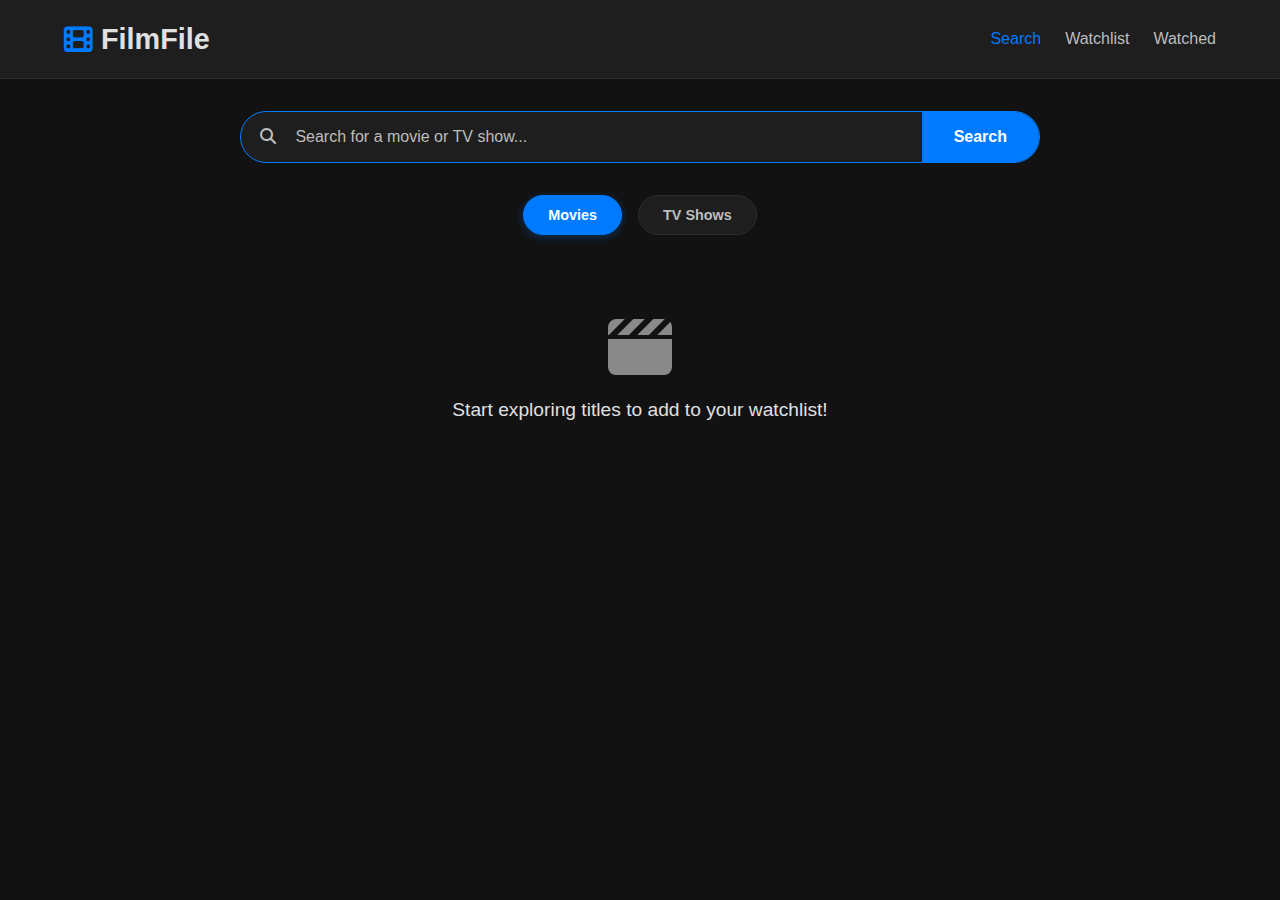
<file: public/index.html>
<!DOCTYPE html>
<html lang="en">
<head>
    <meta charset="UTF-8">
    <meta name="viewport" content="width=device-width, initial-scale=1.0">
    <title>Search Movies & TV</title>
    <link rel="stylesheet" href="style.css">
    <link rel="stylesheet" href="https://cdnjs.cloudflare.com/ajax/libs/font-awesome/6.5.2/css/all.min.css">
</head>
<body>
    <header>
        <nav>
            <a href="index.html" class="logo"><i class="fa-solid fa-film"></i> FilmFile</a>
            <div class="nav-links">
                <a href="index.html" class="active">Search</a>
                <a href="watchlist.html">Watchlist</a>
                <a href="watched.html">Watched</a>
            </div>
        </nav>
    </header>

    <main>
        <div class="search-container">
            <form id="search-form">
                <i class="fa-solid fa-magnifying-glass search-icon"></i>
                <input type="text" id="search-input" placeholder="Search for a movie or TV show..." autocomplete="off">
                <button type="submit">Search</button>
            </form>
        </div>

        <div class="filter-container">
            <button class="filter-btn active" data-filter="movie">Movies</button>
            <button class="filter-btn" data-filter="tv">TV Shows</button>
        </div>

        <div id="results-container" class="results-container">
            <div class="placeholder">
                <i class="fa-solid fa-clapperboard"></i>
                <p>Start exploring titles to add to your watchlist!</p>
            </div>
        </div>
    </main>

    <script src="js/app.js"></script>
</body>
</html>
</file>
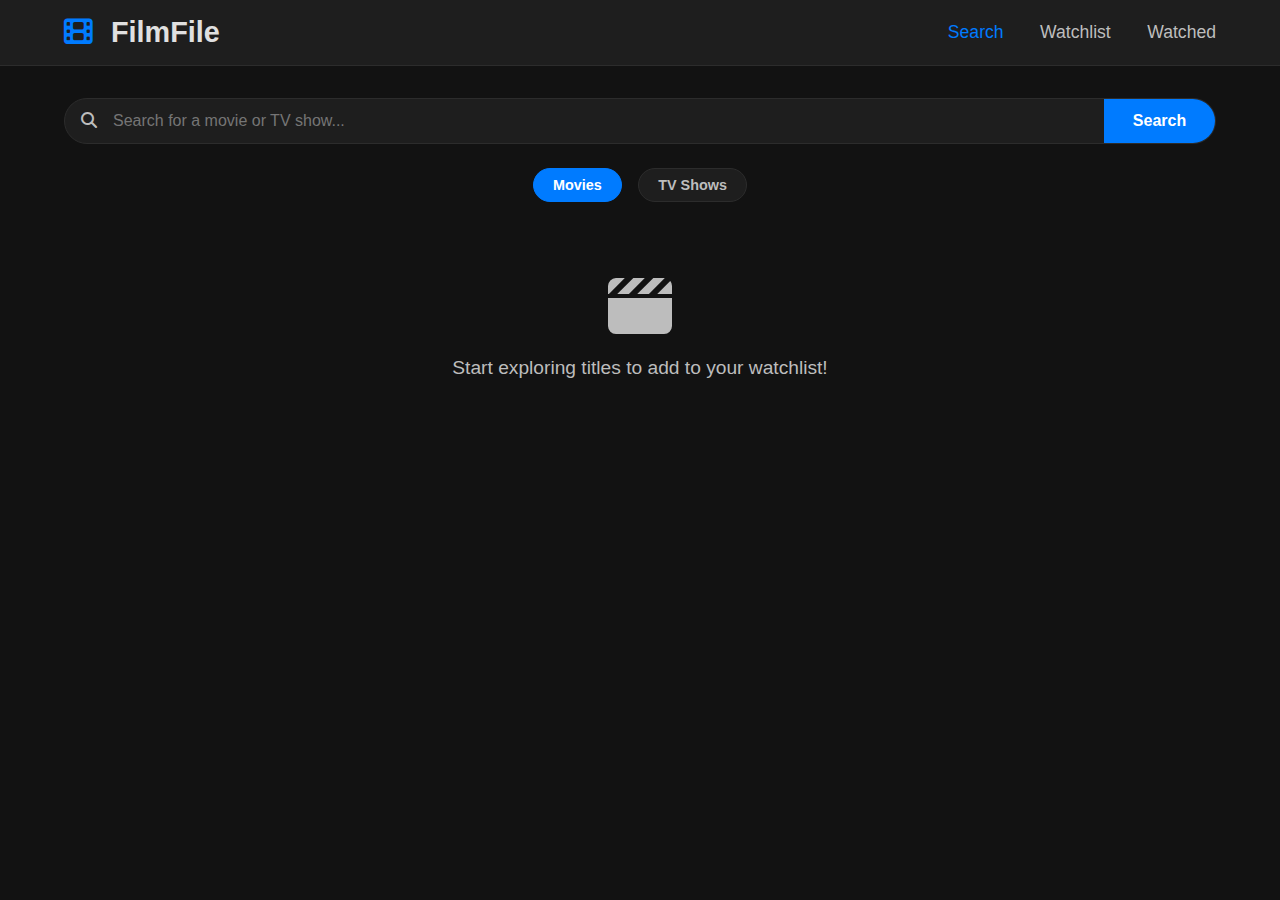
<file: .firebase/public/index.html>
<!DOCTYPE html>
<html lang="en">
<head>
    <meta charset="UTF-8">
    <meta name="viewport" content="width=device-width, initial-scale=1.0">
    <title>Search Movies & TV</title>
    <link rel="stylesheet" href="style.css">
    <link rel="stylesheet" href="https://cdnjs.cloudflare.com/ajax/libs/font-awesome/6.5.2/css/all.min.css">
</head>
<body>
    <header>
        <nav>
            <a href="index.html" class="logo"><i class="fa-solid fa-film"></i> FilmFile</a>
            <div class="nav-links">
                <a href="index.html" class="active">Search</a>
                <a href="watchlist.html">Watchlist</a>
                <a href="watched.html">Watched</a>
            </div>
        </nav>
    </header>

    <main>
        <div class="search-container">
            <form id="search-form">
                <i class="fa-solid fa-magnifying-glass search-icon"></i>
                <input type="text" id="search-input" placeholder="Search for a movie or TV show..." autocomplete="off">
                <button type="submit">Search</button>
            </form>
        </div>

        <div class="filter-container">
            <button class="filter-btn active" data-filter="movie">Movies</button>
            <button class="filter-btn" data-filter="tv">TV Shows</button>
        </div>

        <div id="results-container" class="results-container">
            <div class="placeholder">
                <i class="fa-solid fa-clapperboard"></i>
                <p>Start exploring titles to add to your watchlist!</p>
            </div>
        </div>
    </main>

    <script src="app.js"></script>
</body>
</html>
</file>
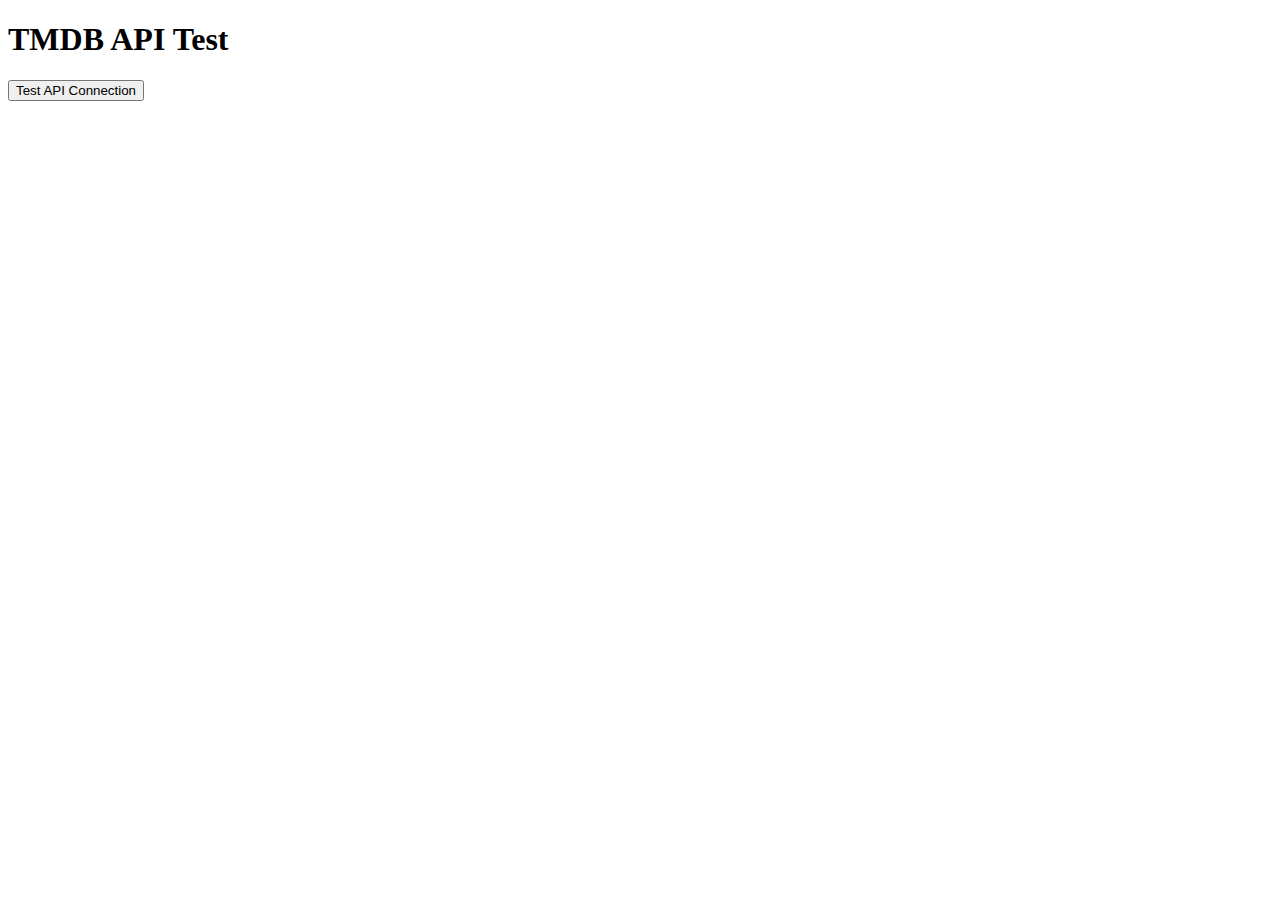
<file: public/test-api.html>
<!DOCTYPE html>
<html lang="en">
<head>
    <meta charset="UTF-8">
    <meta name="viewport" content="width=device-width, initial-scale=1.0">
    <title>API Test</title>
</head>
<body>
    <h1>TMDB API Test</h1>
    <button onclick="testAPI()">Test API Connection</button>
    <div id="result"></div>

    <script>
        async function testAPI() {
            const apiKey = '06251a03ea2bdbb4cf38b681d8263a92';
            const url = `https://api.themoviedb.org/3/movie/550?api_key=${apiKey}`;
            
            try {
                const response = await fetch(url);
                const data = await response.json();
                
                if (data.title) {
                    document.getElementById('result').innerHTML = `
                        <p style="color: green;">✅ API is working!</p>
                        <p>Movie: ${data.title}</p>
                        <p>Response: ${JSON.stringify(data, null, 2)}</p>
                    `;
                } else {
                    document.getElementById('result').innerHTML = `
                        <p style="color: red;">❌ API Error: ${data.status_message}</p>
                    `;
                }
            } catch (error) {
                document.getElementById('result').innerHTML = `
                    <p style="color: red;">❌ Network Error: ${error.message}</p>
                `;
            }
        }
    </script>
</body>
</html>
</file>
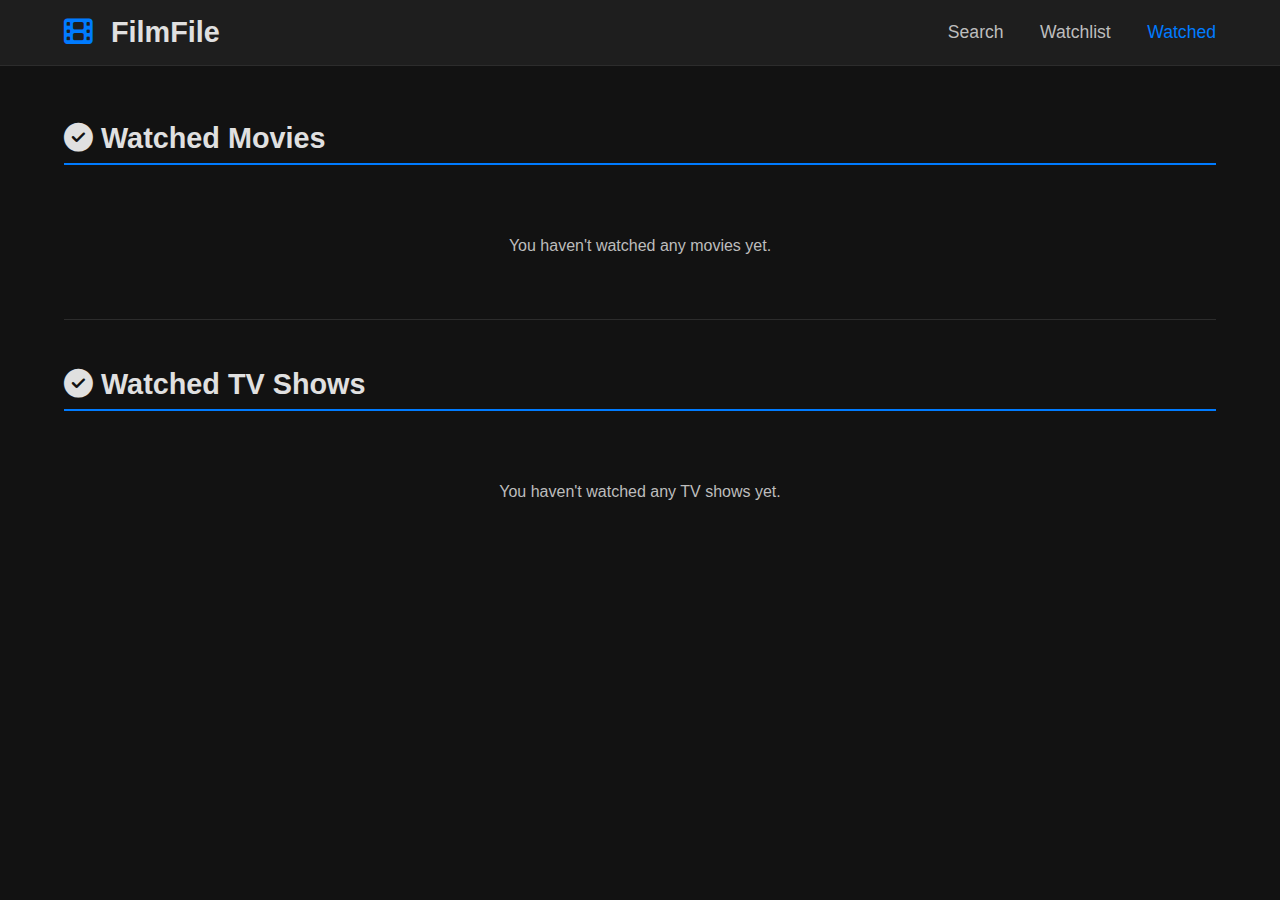
<file: .firebase/public/watched.html>
<!DOCTYPE html>
<html lang="en">
<head>
    <meta charset="UTF-8">
    <meta name="viewport" content="width=device-width, initial-scale=1.0">
    <title>Watched History</title>
    <link rel="stylesheet" href="style.css">
    <link rel="stylesheet" href="https://cdnjs.cloudflare.com/ajax/libs/font-awesome/6.5.2/css/all.min.css">
</head>
<body>
    <header>
        <nav>
            <a href="index.html" class="logo"><i class="fa-solid fa-film"></i> FilmFile</a>
            <div class="nav-links">
                <a href="index.html">Search</a>
                <a href="watchlist.html">Watchlist</a>
                <a href="watched.html" class="active">Watched</a>
            </div>
        </nav>
    </header>

    <main>
        <div class="list-page-container">
            <h2><i class="fa-solid fa-circle-check"></i> Watched Movies</h2>
            <div id="movie-watched-container" class="list-container">
                </div>
            <hr>
            <h2><i class="fa-solid fa-circle-check"></i> Watched TV Shows</h2>
            <div id="tv-watched-container" class="list-container">
                </div>
        </div>
    </main>
    
    <script src="watched.js"></script>
</body>
</html>
</file>
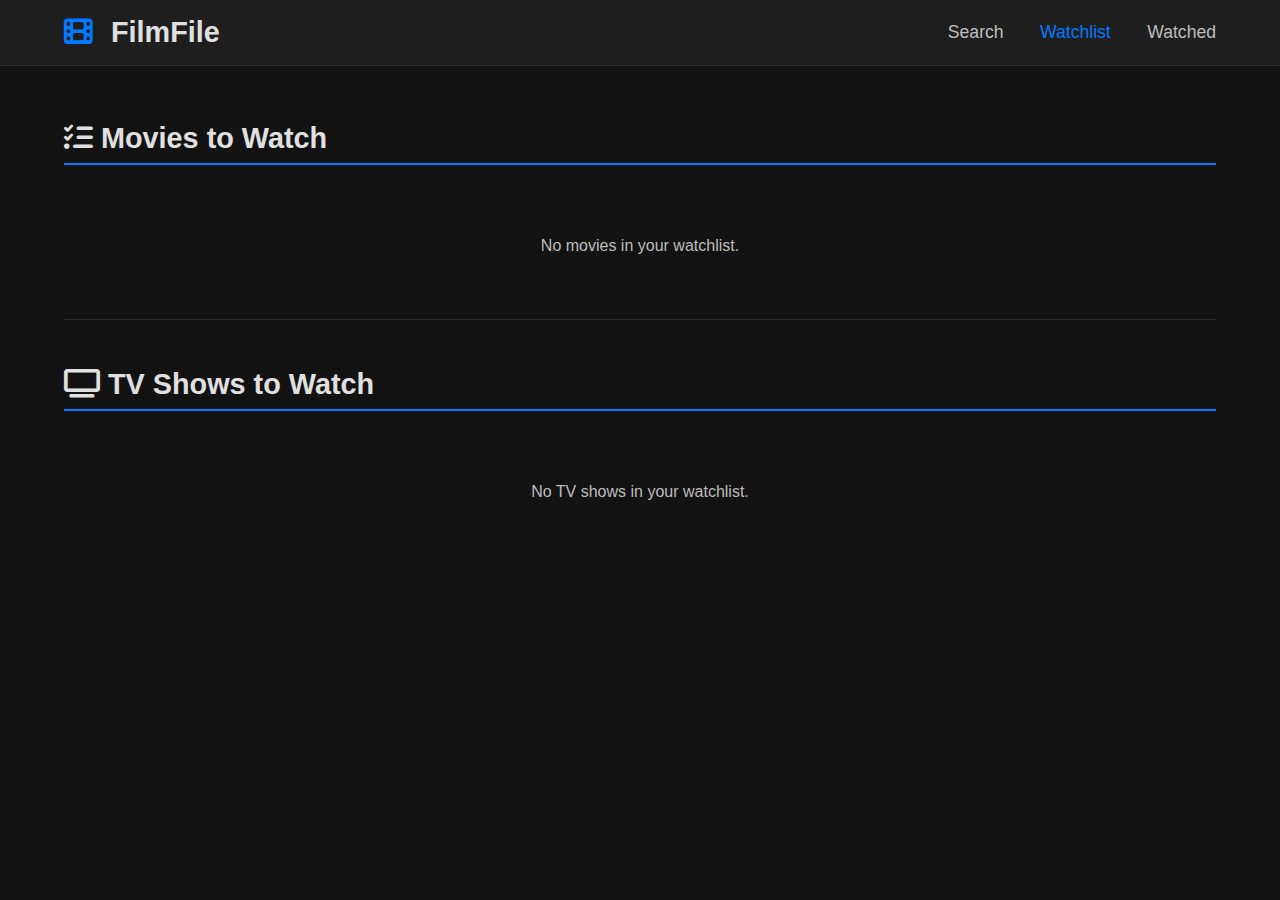
<file: .firebase/public/watchlist.html>
<!DOCTYPE html>
<html lang="en">
<head>
    <meta charset="UTF-8">
    <meta name="viewport" content="width=device-width, initial-scale=1.0">
    <title>My Watchlist</title>
    <link rel="stylesheet" href="style.css">
    <link rel="stylesheet" href="https://cdnjs.cloudflare.com/ajax/libs/font-awesome/6.5.2/css/all.min.css">
</head>
<body>
    <header>
        <nav>
            <a href="index.html" class="logo"><i class="fa-solid fa-film"></i> FilmFile</a>
            <div class="nav-links">
                <a href="index.html">Search</a>
                <a href="watchlist.html" class="active">Watchlist</a>
                <a href="watched.html">Watched</a>
            </div>
        </nav>
    </header>

    <main>
        <div class="list-page-container">
            <h2><i class="fa-solid fa-list-check"></i> Movies to Watch</h2>
            <div id="movie-watchlist-container" class="list-container">
                </div>
            <hr>
            <h2><i class="fa-solid fa-tv"></i> TV Shows to Watch</h2>
            <div id="tv-watchlist-container" class="list-container">
                </div>
        </div>
    </main>
    
    <script src="watchlist.js"></script>
</body>
</html>
</file>
<file: public/style.css>
:root {
    --bg-color: #121212;
    --card-color: #1E1E1E;
    --text-color: #E0E0E0;
    --primary-color: #007BFF;
    --secondary-text: #BDBDBD;
    --border-color: #2C2C2C;
    --success-color: #28a745;
    --warning-color: #ffc107;
    --danger-color: #dc3545;
}

* {
    box-sizing: border-box;
}

body {
    font-family: 'Segoe UI', Tahoma, Geneva, Verdana, sans-serif;
    background-color: var(--bg-color);
    color: var(--text-color);
    margin: 0;
    padding: 0;
    line-height: 1.6;
}

/* Header & Navigation */
header {
    background-color: var(--card-color);
    padding: 1rem 5%;
    border-bottom: 1px solid var(--border-color);
    position: sticky;
    top: 0;
    z-index: 1000;
    backdrop-filter: blur(10px);
}

nav {
    display: flex;
    justify-content: space-between;
    align-items: center;
    max-width: 1200px; /* Keep this for nav only */
    margin: 0 auto;
}

.logo {
    font-size: 1.8rem;
    font-weight: bold;
    color: var(--text-color);
    text-decoration: none;
    display: flex;
    align-items: center;
    gap: 0.5rem;
}

.logo i {
    color: var(--primary-color);
}

.nav-links {
    display: flex;
    align-items: center;
    gap: 1.5rem;
}

.nav-links a {
    color: var(--secondary-text);
    text-decoration: none;
    font-size: 1rem;
    transition: color 0.3s ease;
    padding: 0.5rem 0;
}

.nav-links a:hover, 
.nav-links a.active {
    color: var(--primary-color);
}

/* Main Content */
main {
    padding: 2rem 5%;
    min-height: calc(100vh - 120px);
    width: 100%; /* Add this to ensure full width */
}

/* Search & Filter Components */
.search-container {
    margin-bottom: 2rem;
    width: 100%; /* Ensure full width */
}

#search-form {
    display: flex;
    border: 1px solid var(--border-color);
    border-radius: 50px;
    overflow: hidden;
    background-color: var(--card-color);
    max-width: 800px; /* Or remove entirely for full width */
    margin: 0 auto; /* This centers it, remove if you don't want centered */
    transition: border-color 0.3s ease;
}

/* If you want the search form centered but wider: */
#search-form.wide-search {
    max-width: 800px; /* Wider but still centered */
}

#search-form:focus-within {
    border-color: var(--primary-color);
}

.search-icon {
    padding: 1rem 1.2rem;
    color: var(--secondary-text);
    display: flex;
    align-items: center;
}

#search-input {
    flex-grow: 1;
    border: none;
    background: transparent;
    padding: 1rem 0;
    font-size: 1rem;
    color: var(--text-color);
    outline: none;
}

#search-input::placeholder {
    color: var(--secondary-text);
}

#search-form button {
    background-color: var(--primary-color);
    color: white;
    border: none;
    padding: 0 2rem;
    font-size: 1rem;
    font-weight: 600;
    cursor: pointer;
    transition: background-color 0.3s ease;
}

#search-form button:hover {
    background-color: #0056b3;
}

.filter-container {
    display: flex;
    justify-content: center;
    gap: 1rem;
    margin: 2rem 0;
    flex-wrap: wrap;
    width: 100%; /* Full width */
}

.filter-btn {
    background-color: var(--card-color);
    color: var(--secondary-text);
    border: 1px solid var(--border-color);
    padding: 0.7rem 1.5rem;
    border-radius: 25px;
    font-size: 0.9rem;
    font-weight: 600;
    cursor: pointer;
    transition: all 0.3s ease;
}

.filter-btn:hover {
    background-color: #2a2a2a;
    transform: translateY(-1px);
}

.filter-btn.active {
    background-color: var(--primary-color);
    color: white;
    border-color: var(--primary-color);
    box-shadow: 0 2px 8px rgba(0, 123, 255, 0.3);
}

/* Results & List Containers */
.results-container, 
.list-container,
.watched-grid {
    display: grid;
    grid-template-columns: repeat(auto-fill, minmax(400px, 1fr));
    gap: 1.5rem;
    margin-top: 2rem;
    width: 100%; /* Ensure full width */
    max-width: none;
}

@media (max-width: 768px) {
    .results-container,
    .list-container,
    .watched-grid {
        grid-template-columns: 1fr;
        gap: 1rem;
    }
}

/* Item Cards */
.item-card {
    display: flex;
    background-color: var(--card-color);
    border: 1px solid var(--border-color);
    border-radius: 12px;
    overflow: hidden;
    box-shadow: 0 4px 12px rgba(0, 0, 0, 0.1);
    transition: all 0.3s ease;
    cursor: pointer;
    height: 200px; /* Slightly taller to accommodate new layout */
    align-items: stretch;
}

.item-card:hover {
    transform: translateY(-4px);
    box-shadow: 0 8px 24px rgba(0, 0, 0, 0.2);
    border-color: var(--primary-color);
}

.item-card img {
    width: 140px; /* Slightly wider poster */
    min-width: 140px;
    height: 200px; /* Match card height */
    object-fit: cover;
    transition: transform 0.3s ease;
}

.item-card:hover img {
    transform: scale(1.05);
}

.item-details {
    display: flex;
    flex-direction: column;
    padding: 1.2rem;
    gap: 1rem;
    flex-grow: 1;
    justify-content: flex-start; /* Align content to top */
}

.item-header {
    display: flex;
    justify-content: space-between;
    align-items: flex-start;
    gap: 1rem;
    margin-bottom: 0.5rem;
}

.item-header h3 {
    margin: 0;
    font-size: 1.3rem;
    font-weight: 600;
    line-height: 1.3;
    color: white;
    flex-grow: 1;
}

.item-meta {
    display: flex;
    align-items: center;
    gap: 1rem;
    color: var(--secondary-text);
    font-size: 0.85rem;
    flex-wrap: wrap;
    margin-top: auto;
}

.item-meta span {
    display: flex;
    align-items: center;
    gap: 0.3rem;
    white-space: nowrap;
}

/* New item info layout */
.item-info {
    display: flex;
    flex-direction: column;
    gap: 0.6rem;
    flex-grow: 1;
    justify-content: flex-start;
}

.info-row {
    display: flex;
    align-items: center;
    gap: 0.5rem;
    font-size: 0.9rem;
    line-height: 1.2;
}

.info-row i {
    color: var(--primary-color);
    width: 16px;
    text-align: center;
    font-size: 0.8rem;
}

.info-label {
    color: var(--secondary-text);
    font-weight: 500;
    min-width: 70px;
}

.info-value {
    color: var(--text-color);
    flex-grow: 1;
}

.genres {
    font-size: 0.9rem;
    font-style: italic;
    margin: 0;
    color: var(--secondary-text);
}

.plot {
    font-size: 0.9rem;
    color: var(--secondary-text);
    line-height: 1.5;
    margin: 0;
    display: -webkit-box;
    -webkit-line-clamp: 2;
    -webkit-box-orient: vertical;
    overflow: hidden;
    flex-grow: 1;
}

/* Action Buttons */
.action-buttons {
    display: flex;
    gap: 0.5rem;
    margin-left: auto;
    flex-shrink: 0;
}

.action-btn {
    background: transparent;
    border: 1px solid var(--secondary-text);
    color: var(--secondary-text);
    border-radius: 50%;
    width: 36px;
    height: 36px;
    font-size: 0.9rem;
    cursor: pointer;
    transition: all 0.3s ease;
    display: flex;
    align-items: center;
    justify-content: center;
}

.action-btn:hover {
    transform: scale(1.1);
    border-color: var(--primary-color);
    color: var(--primary-color);
}

.action-btn.added {
    border-color: var(--success-color);
    color: var(--success-color);
    cursor: default;
}

.action-btn.watched {
    background-color: var(--success-color);
    border-color: var(--success-color);
    color: white;
}

.action-btn.unwatched {
    background-color: #6c757d;
    border-color: #6c757d;
    color: white;
}

.action-btn.watched:hover {
    background-color: #218838;
    border-color: #1e7e34;
}

.action-btn.unwatched:hover {
    background-color: #5a6268;
    border-color: #545b62;
}

.action-btn.watched-indicator {
    background-color: var(--success-color);
    border-color: var(--success-color);
    color: white;
}

.action-btn.large-btn {
    padding: 0.8rem 1.5rem;
    border-radius: 25px;
    width: auto;
    height: auto;
    font-size: 0.95rem;
    font-weight: 600;
    margin: 0.5rem 0;
}

.action-btn.large-btn i {
    margin-right: 0.5rem;
}

.watched-btn {
    background-color: var(--success-color);
    border-color: var(--success-color);
    color: white;
}

.watched-btn:hover {
    background-color: #218838;
    border-color: #1e7e34;
}

.remove-btn {
    background-color: var(--danger-color);
    border-color: var(--danger-color);
    color: white;
}

.remove-btn:hover {
    background-color: #c82333;
    border-color: #bd2130;
}

.action-btn[disabled] {
    opacity: 0.5;
    cursor: not-allowed;
    transform: none !important;
}

.action-btn[disabled]:hover {
    border-color: var(--secondary-text);
    color: var(--secondary-text);
}

/* List Pages */
.list-page-container {
    width: 100%;
}

.list-page-container h2 {
    font-size: 2rem;
    border-bottom: 2px solid var(--primary-color);
    padding-bottom: 0.8rem;
    margin-bottom: 2rem;
    color: white;
    display: flex;
    align-items: center;
    gap: 0.8rem;
}

.list-page-container hr {
    border: 0;
    height: 1px;
    background: var(--border-color);
    margin: 3rem 0;
}

/* Placeholder States */
.placeholder {
    text-align: center;
    padding: 3rem 2rem;
    color: var(--secondary-text);
    grid-column: 1 / -1;
}

.placeholder i {
    font-size: 4rem;
    margin-bottom: 1rem;
    display: block;
    opacity: 0.7;
}

.placeholder h3 {
    font-size: 1.5rem;
    margin: 1rem 0 0.5rem;
    color: var(--text-color);
}

.placeholder p {
    font-size: 1.2rem;
    margin: 0;
    color: var(--text-color);
}

.loading-container {
    text-align: center;
    padding: 2rem;
    color: var(--secondary-text);
}

.loading-container i {
    font-size: 2rem;
    margin-bottom: 1rem;
}

/* Detail Page Styles */
.detail-container {
    width: 100%;
}

.detail-hero {
    background-size: cover;
    background-position: center;
    background-color: var(--card-color);
    padding: 3rem 2rem;
    margin-bottom: 2rem;
    border-radius: 12px;
    position: relative;
}

.detail-hero::before {
    content: '';
    position: absolute;
    top: 0;
    left: 0;
    right: 0;
    bottom: 0;
    background: linear-gradient(135deg, rgba(0,0,0,0.7) 0%, rgba(0,0,0,0.4) 100%);
    border-radius: 12px;
}

.detail-content {
    display: flex;
    gap: 2rem;
    align-items: flex-start;
    position: relative;
    z-index: 2;
}

.detail-poster {
    flex-shrink: 0;
}

.detail-poster img {
    width: 300px;
    border-radius: 12px;
    box-shadow: 0 8px 32px rgba(0, 0, 0, 0.3);
}

.detail-info {
    flex: 1;
}

.detail-info h1 {
    font-size: 2.5rem;
    margin: 0 0 0.5rem 0;
    color: white;
    line-height: 1.2;
}

.tagline {
    font-style: italic;
    color: var(--secondary-text);
    margin-bottom: 1.5rem;
    font-size: 1.2rem;
}

.detail-meta {
    display: flex;
    gap: 2rem;
    margin-bottom: 2rem;
    flex-wrap: wrap;
}

.meta-item {
    display: flex;
    align-items: center;
    gap: 0.5rem;
    font-size: 1.1rem;
}

.meta-item i {
    color: var(--primary-color);
}

.detail-actions {
    display: flex;
    gap: 1rem;
    margin-bottom: 2rem;
    flex-wrap: wrap;
}

.overview {
    margin-bottom: 2rem;
}

.overview h3 {
    font-size: 1.5rem;
    margin-bottom: 1rem;
    color: white;
}

.overview p {
    line-height: 1.7;
    font-size: 1.1rem;
}

.genres-section {
    margin-bottom: 2rem;
}

.genres-section h3 {
    font-size: 1.5rem;
    margin-bottom: 1rem;
    color: white;
}

.genres-list {
    display: flex;
    gap: 0.5rem;
    flex-wrap: wrap;
}

.genre-tag {
    background-color: var(--primary-color);
    color: white;
    padding: 0.4rem 1rem;
    border-radius: 20px;
    font-size: 0.9rem;
    font-weight: 500;
}

.detail-section {
    margin-bottom: 3rem;
}

.detail-section h2 {
    font-size: 2rem;
    margin-bottom: 1.5rem;
    color: white;
    border-bottom: 2px solid var(--primary-color);
    padding-bottom: 0.5rem;
}

.cast-grid {
    display: grid;
    grid-template-columns: repeat(auto-fill, minmax(150px, 1fr));
    gap: 1.5rem;
}

.cast-item {
    text-align: center;
    background: var(--card-color);
    padding: 1rem;
    border-radius: 8px;
    border: 1px solid var(--border-color);
}

.cast-photo {
    width: 80px;
    height: 80px;
    border-radius: 50%;
    overflow: hidden;
    margin: 0 auto 1rem;
    background-color: var(--border-color);
    display: flex;
    align-items: center;
    justify-content: center;
}

.cast-photo img {
    width: 100%;
    height: 100%;
    object-fit: cover;
}

.no-photo {
    font-size: 1.5rem;
    color: var(--secondary-text);
}

.cast-info {
    text-align: center;
}

.cast-name {
    font-weight: 600;
    display: block;
    margin-bottom: 0.3rem;
    color: white;
}

.cast-character {
    color: var(--secondary-text);
    font-size: 0.9rem;
}

/* Watched Page Styles */
.watched-header {
    display: flex;
    justify-content: space-between;
    align-items: center;
    margin-bottom: 2rem;
    flex-wrap: wrap;
    gap: 1rem;
}

.watched-controls {
    display: flex;
    gap: 1rem;
    align-items: center;
    flex-wrap: wrap;
}

.search-box {
    position: relative;
    display: flex;
    align-items: center;
}

.search-box i {
    position: absolute;
    left: 12px;
    color: var(--secondary-text);
    z-index: 1;
}

.search-box input {
    padding: 0.7rem 1rem 0.7rem 2.5rem;
    background: var(--card-color);
    border: 1px solid var(--border-color);
    border-radius: 25px;
    color: var(--text-color);
    width: 250px;
    outline: none;
    transition: border-color 0.3s ease;
}

.search-box input:focus {
    border-color: var(--primary-color);
}

.watched-controls select {
    padding: 0.7rem 1rem;
    background: var(--card-color);
    border: 1px solid var(--border-color);
    border-radius: 6px;
    color: var(--text-color);
    outline: none;
    cursor: pointer;
    transition: border-color 0.3s ease;
}

.watched-controls select:focus {
    border-color: var(--primary-color);
}

.watched-stats {
    display: flex;
    gap: 2rem;
    margin-bottom: 2rem;
    padding: 1.2rem;
    background: var(--card-color);
    border-radius: 8px;
    border: 1px solid var(--border-color);
    flex-wrap: wrap;
}

.watched-stats span {
    font-size: 0.9rem;
    color: var(--secondary-text);
    font-weight: 500;
}

/* Compact Cards for Watched Page */
.watched-grid {
    display: grid;
    grid-template-columns: repeat(auto-fill, minmax(160px, 1fr));
    gap: 1.5rem;
    margin-bottom: 2rem;
}

.compact-card {
    background: var(--card-color);
    border-radius: 8px;
    overflow: hidden;
    border: 1px solid var(--border-color);
    transition: all 0.3s ease;
    cursor: pointer;
}

.compact-card:hover {
    transform: translateY(-2px);
    box-shadow: 0 4px 12px rgba(0, 0, 0, 0.3);
    border-color: var(--primary-color);
}

.compact-poster {
    position: relative;
    overflow: hidden;
}

.compact-poster img {
    width: 100%;
    height: 240px;
    object-fit: cover;
    display: block;
    transition: transform 0.3s ease;
}

.compact-card:hover .compact-poster img {
    transform: scale(1.05);
}

.compact-info {
    padding: 0.8rem;
}

.compact-title {
    font-size: 0.9rem;
    font-weight: 600;
    margin: 0 0 0.5rem 0;
    line-height: 1.2;
    display: -webkit-box;
    -webkit-line-clamp: 2;
    -webkit-box-orient: vertical;
    overflow: hidden;
    color: white;
}

.compact-details {
    margin-bottom: 0.3rem;
}

.compact-type {
    font-size: 0.75rem;
    color: var(--secondary-text);
    background: var(--bg-color);
    padding: 0.2rem 0.5rem;
    border-radius: 3px;
    display: inline-block;
}

.load-more-container {
    text-align: center;
    margin: 2rem 0;
}

.load-more-btn {
    padding: 0.8rem 2rem;
    background: var(--primary-color);
    color: white;
    border: none;
    border-radius: 25px;
    font-size: 1rem;
    font-weight: 600;
    cursor: pointer;
    transition: background-color 0.3s ease;
}

.load-more-btn:hover {
    background: #0056b3;
}

.placeholder.full-width {
    grid-column: 1 / -1;
    text-align: center;
    padding: 3rem;
}

/* Auth Components */
.auth-btn {
    background: var(--primary-color);
    color: white;
    border: none;
    padding: 0.6rem 1.2rem;
    border-radius: 6px;
    cursor: pointer;
    font-size: 0.9rem;
    font-weight: 500;
    transition: background-color 0.3s ease;
    text-decoration: none;
    display: inline-block;
}

.auth-btn:hover {
    background: #0056b3;
    color: white;
    text-decoration: none;
}

/* Modal Styles */
.modal {
    display: none;
    position: fixed;
    z-index: 1000;
    left: 0;
    top: 0;
    width: 100%;
    height: 100%;
    background-color: rgba(0, 0, 0, 0.8);
    backdrop-filter: blur(5px);
}

.modal-content {
    background-color: var(--card-color);
    margin: 10% auto;
    padding: 2.5rem;
    border-radius: 12px;
    width: 90%;
    max-width: 400px;
    position: relative;
    box-shadow: 0 20px 40px rgba(0, 0, 0, 0.3);
}

.close-modal {
    color: var(--secondary-text);
    float: right;
    font-size: 1.8rem;
    font-weight: bold;
    cursor: pointer;
    position: absolute;
    right: 1.2rem;
    top: 0.8rem;
    transition: color 0.3s ease;
}

.close-modal:hover {
    color: var(--text-color);
}

.modal h2 {
    margin-top: 0;
    margin-bottom: 1.5rem;
    color: white;
    font-size: 1.8rem;
}

.modal input {
    width: 100%;
    padding: 1rem;
    margin-bottom: 1.2rem;
    background: var(--bg-color);
    border: 1px solid var(--border-color);
    border-radius: 6px;
    color: var(--text-color);
    font-size: 1rem;
    outline: none;
    transition: border-color 0.3s ease;
}

.modal input:focus {
    border-color: var(--primary-color);
}

.modal button[type="submit"] {
    width: 100%;
    padding: 1rem;
    background: var(--primary-color);
    color: white;
    border: none;
    border-radius: 6px;
    cursor: pointer;
    font-size: 1rem;
    font-weight: 600;
    transition: background-color 0.3s ease;
}

.modal button[type="submit"]:hover {
    background: #0056b3;
}

.auth-message {
    margin-top: 1rem;
    padding: 0.8rem;
    border-radius: 6px;
    text-align: center;
    font-size: 0.9rem;
}

.auth-message.success {
    background: #d4edda;
    color: #155724;
    border: 1px solid #c3e6cb;
}

.auth-message.error {
    background: #f8d7da;
    color: #721c24;
    border: 1px solid #f5c6cb;
}

/* Message System */
.message {
    position: fixed;
    top: 20px;
    right: 20px;
    padding: 1rem 1.5rem;
    border-radius: 8px;
    z-index: 1001;
    color: white;
    font-weight: 600;
    animation: slideInRight 0.3s ease;
    box-shadow: 0 4px 12px rgba(0, 0, 0, 0.3);
}

.message.success-message {
    background-color: var(--success-color);
}

.message.error-message {
    background-color: var(--danger-color);
}

.message.info-message {
    background-color: #17a2b8;
}

@keyframes slideInRight {
    from {
        transform: translateX(100%);
        opacity: 0;
    }
    to {
        transform: translateX(0);
        opacity: 1;
    }
}

@keyframes slideIn {
    from {
        transform: translateX(100%);
        opacity: 0;
    }
    to {
        transform: translateX(0);
        opacity: 1;
    }
}

/* Responsive Design */
@media (max-width: 768px) {
    header {
        padding: 1rem;
    }
    
    nav {
        flex-direction: column;
        gap: 1rem;
    }
    
    .nav-links {
        flex-direction: column;
        gap: 1rem;
        width: 100%;
        text-align: center;
    }
    
    .detail-content {
        flex-direction: column;
        text-align: center;
    }
    
    .detail-poster img {
        width: 250px;
        margin: 0 auto;
    }
    
    .detail-info h1 {
        font-size: 2rem;
    }
    
    .detail-meta {
        justify-content: center;
    }
    
    .detail-actions {
        justify-content: center;
    }
    
    .watched-header {
        flex-direction: column;
        align-items: stretch;
    }
    
    .watched-controls {
        flex-direction: column;
        width: 100%;
    }
    
    .search-box input {
        width: 100%;
    }
    
    .watched-grid {
        grid-template-columns: repeat(auto-fill, minmax(140px, 1fr));
        gap: 1rem;
    }
    
    .watched-stats {
        flex-direction: column;
        gap: 0.5rem;
    }
    
    .modal-content {
        margin: 20% auto;
        width: 95%;
        padding: 1.5rem;
    }
    
    .cast-grid {
        grid-template-columns: repeat(auto-fill, minmax(120px, 1fr));
        gap: 1rem;
    }
}

@media (max-width: 480px) {
    main {
        padding: 1rem;
    }
    
    .item-card {
        flex-direction: column;
    }
    
    .item-card img {
        width: 100%;
        height: 200px;
    }
    
    .results-container,
    .list-container {
        grid-template-columns: 1fr;
    }
    
    .watched-grid {
        grid-template-columns: repeat(2, 1fr);
    }
}

/* Utility Classes */
.text-center {
    text-align: center;
}

.mt-1 { margin-top: 0.5rem; }
.mt-2 { margin-top: 1rem; }
.mt-3 { margin-top: 1.5rem; }
.mb-1 { margin-bottom: 0.5rem; }
.mb-2 { margin-bottom: 1rem; }
.mb-3 { margin-bottom: 1.5rem; }

.hidden {
    display: none !important;
}

.fade-in {
    animation: fadeIn 0.5s ease-in;
}

@keyframes fadeIn {
    from { opacity: 0; }
    to { opacity: 1; }
}
</file>
<file: .firebase/public/style.css>
:root {
    --bg-color: #121212;
    --card-color: #1E1E1E;
    --text-color: #E0E0E0;
    --primary-color: #007BFF;
    --secondary-text: #BDBDBD;
    --border-color: #2C2C2C;
    --success-color: #28a745;
}

body {
    font-family: Arial, sans-serif;
    background-color: var(--bg-color);
    color: var(--text-color);
    margin: 0;
    padding: 0;
}

/* Header & Nav */
header {
    background-color: var(--card-color);
    padding: 1rem 5%;
    border-bottom: 1px solid var(--border-color);
    position: sticky;
    top: 0;
    z-index: 100;
}

nav {
    display: flex;
    justify-content: space-between;
    align-items: center;
}

.logo {
    font-size: 1.8rem;
    font-weight: bold;
    color: var(--text-color);
    text-decoration: none;
}

.logo i {
    color: var(--primary-color);
    margin-right: 10px;
}

.nav-links a {
    color: var(--secondary-text);
    text-decoration: none;
    font-size: 1.1rem;
    margin-left: 2rem;
    transition: color 0.3s;
}

.nav-links a:hover, .nav-links a.active {
    color: var(--primary-color);
}

main {
    padding: 2rem 5%;
}

/* Search & Filter */
#search-form {
    display: flex;
    border: 1px solid var(--border-color);
    border-radius: 50px;
    overflow: hidden;
    background-color: var(--card-color);
}
.search-icon { padding: 0.8rem 1rem; color: var(--secondary-text); }
#search-input {
    flex-grow: 1;
    border: none;
    background: transparent;
    padding: 0.8rem 0;
    font-size: 1rem;
    color: var(--text-color);
}
#search-input:focus { outline: none; }
#search-form button {
    background-color: var(--primary-color);
    color: white;
    border: none;
    padding: 0 1.8rem;
    font-size: 1rem;
    font-weight: bold;
    cursor: pointer;
    transition: background-color 0.3s;
}
#search-form button:hover { background-color: #0056b3; }
.filter-container { display: flex; justify-content: center; gap: 1rem; margin: 1.5rem 0; }
.filter-btn {
    background-color: var(--card-color);
    color: var(--secondary-text);
    border: 1px solid var(--border-color);
    padding: 0.5rem 1.2rem;
    border-radius: 20px;
    font-size: 0.9rem;
    font-weight: bold;
    cursor: pointer;
    transition: all 0.3s ease;
}
.filter-btn:hover { background-color: #2c2c2c; }
.filter-btn.active {
    background-color: var(--primary-color);
    color: white;
    border-color: var(--primary-color);
}

/* Results & List Item Cards */
.results-container, .list-container {
    display: grid;
    grid-template-columns: repeat(auto-fill, minmax(450px, 1fr));
    gap: 1.5rem;
}

.item-card {
    display: flex;
    background-color: var(--card-color);
    border: 1px solid var(--border-color);
    border-radius: 8px;
    overflow: hidden;
    box-shadow: 0 4px 8px rgba(0, 0, 0, 0.2);
}

.item-card img {
    width: 120px;
    min-width: 120px;
    height: 180px;
    object-fit: cover;
}

.item-details {
    display: flex;
    flex-direction: column;
    padding: 1rem;
    gap: 0.5rem;
    flex-grow: 1;
}

.item-header { display: flex; justify-content: space-between; align-items: flex-start; }
.item-header h3 { margin: 0; font-size: 1.3rem; }
.item-meta { display: flex; align-items: center; gap: 0.75rem; color: var(--secondary-text); font-size: 0.9rem; }
.genres { font-size: 0.9rem; font-style: italic; margin: 0; }
.plot {
    font-size: 0.95rem;
    color: var(--secondary-text);
    line-height: 1.5;
    margin-top: auto;
    display: -webkit-box;
    -webkit-line-clamp: 2;
    -webkit-box-orient: vertical;
    overflow: hidden;
}

/* Action Buttons */
.action-buttons {
    display: flex;
    gap: 0.75rem;
    margin-left: 1rem;
}
.action-btn {
    background: transparent;
    border: 1px solid var(--secondary-text);
    color: var(--secondary-text);
    border-radius: 50%;
    width: 35px;
    height: 35px;
    font-size: 1rem;
    cursor: pointer;
    transition: all 0.3s;
    display: flex;
    align-items: center;
    justify-content: center;
}
.action-btn:hover { border-color: var(--primary-color); color: var(--primary-color); }
.action-btn.add-btn.added { border-color: var(--success-color); color: var(--success-color); }

/* List Pages */
.list-page-container h2 {
    font-size: 1.8rem;
    border-bottom: 2px solid var(--primary-color);
    padding-bottom: 0.5rem;
    margin-bottom: 1.5rem;
}
.list-page-container hr {
    border: 0;
    height: 1px;
    background: var(--border-color);
    margin: 3rem 0;
}
.placeholder { text-align: center; margin-top: 3rem; color: var(--secondary-text); grid-column: 1 / -1; }
.placeholder i { font-size: 4rem; }
.placeholder p { font-size: 1.2rem; }
</file>
